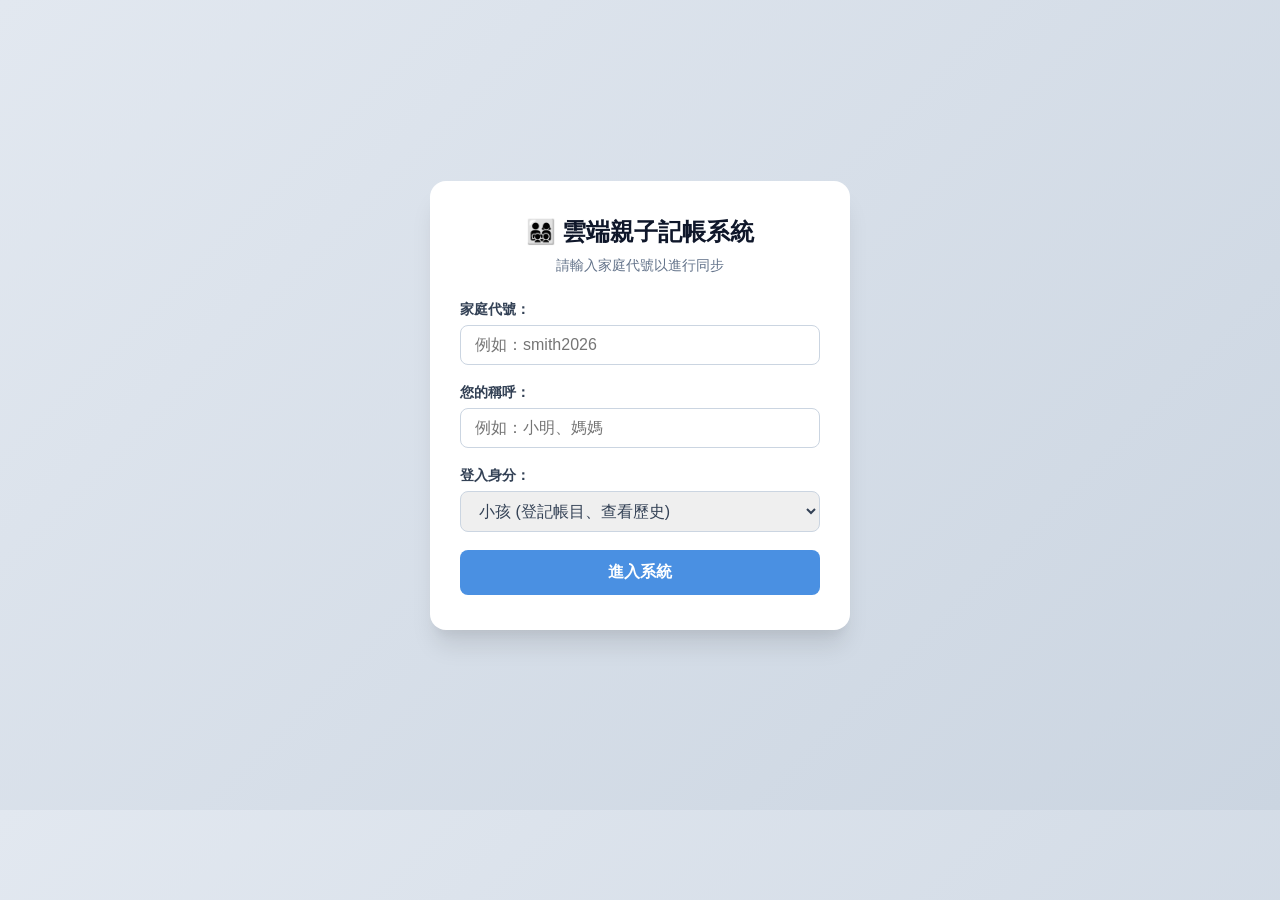
<file: index.html>
<!DOCTYPE html>
<html lang="zh-TW">
<head>
    <meta charset="UTF-8">
    <meta name="viewport" content="width=device-width, initial-scale=1.0">
    <title>雲端親子記帳通 - 登入</title>
    <link rel="stylesheet" href="style.css">
</head>
<body class="login-page">

    <div class="login-container">
        <div class="login-card">
            <h2>👨‍👩‍👧‍👦 雲端親子記帳系統</h2>
            <p class="login-subtitle">請輸入家庭代號以進行同步</p>
            
            <div class="form-group">
                <label for="familyId">家庭代號：</label>
                <input type="text" id="familyId" placeholder="例如：smith2026" required>
            </div>
            
            <div class="form-group">
                <label for="username">您的稱呼：</label>
                <input type="text" id="username" placeholder="例如：小明、媽媽" required>
            </div>
            
            <div class="form-group">
                <label for="role">登入身分：</label>
                <select id="role">
                    <option value="child">小孩 (登記帳目、查看歷史)</option>
                    <option value="parent">家長 (審核帳目、控制錢包)</option>
                </select>
            </div>
            
            <button id="loginBtn" class="btn-primary">進入系統</button>
        </div>
    </div>

    <script src="login.js"></script>
</body>
</html>
</file>
<file: style.css>
:root {
    --primary-color: #4a90e2;
    --child-color: #ff9800;
    --parent-color: #2c3e50;
    --success-color: #2ecc71;
    --danger-color: #e74c3c;
    --bg-color: #f8fafc;
    --card-shadow: 0 4px 6px -1px rgba(0, 0, 0, 0.1), 0 2px 4px -1px rgba(0, 0, 0, 0.06);
}

*, *::before, *::after {
    box-sizing: border-box;
}

body {
    font-family: -apple-system, BlinkMacSystemFont, "Segoe UI", Roboto, "Helvetica Neue", Arial, sans-serif;
    background-color: var(--bg-color);
    margin: 0;
    padding: 20px;
    color: #1e293b;
}

/* 登入頁專屬樣式 */
.login-page {
    background: linear-gradient(135deg, #e2e8f0 0%, #cbd5e1 100%);
    display: flex;
    justify-content: center;
    align-items: center;
    min-height: 90vh;
}
.login-container {
    width: 100%;
    max-width: 420px;
}
.login-card {
    background: white;
    padding: 35px 30px;
    border-radius: 16px;
    box-shadow: 0 20px 25px -5px rgba(0,0,0,0.1), 0 10px 10px -5px rgba(0,0,0,0.04);
}
.login-card h2 {
    margin: 0 0 8px 0;
    text-align: center;
    color: #0f172a;
}
.login-subtitle {
    text-align: center;
    color: #64748b;
    margin: 0 0 25px 0;
    font-size: 0.9rem;
}

/* 頂部頁首 */
header {
    max-width: 800px;
    margin: 0 auto 20px auto;
    display: flex;
    justify-content: space-between;
    align-items: center;
    background: white;
    padding: 15px 25px;
    border-radius: 12px;
    box-shadow: var(--card-shadow);
}
header h1 { margin: 0; font-size: 1.3rem; color: #0f172a; }
header p { margin: 4px 0 0 0; color: #64748b; font-size: 0.85rem; }

/* 資訊看板 */
main {
    max-width: 800px;
    margin: 0 auto;
}
.dashboard-card {
    color: white;
    padding: 25px;
    border-radius: 12px;
    margin-bottom: 25px;
    box-shadow: var(--card-shadow);
}
.dashboard-card.child-theme {
    background: linear-gradient(135deg, #f59e0b 0%, #d97706 100%);
}
.dashboard-card.parent-theme {
    background: linear-gradient(135deg, #1e293b 0%, #0f172a 100%);
}
.dashboard-card h2 { margin: 0; font-size: 1.1rem; font-weight: 500; opacity: 0.9; }
.balance-display { font-size: 2.5rem; font-weight: 700; margin-top: 8px; }

.alert-banner {
    background-color: var(--danger-color);
    color: white;
    padding: 10px 15px;
    border-radius: 6px;
    margin-top: 15px;
    font-weight: bold;
    font-size: 0.9rem;
    animation: pulse 2s infinite;
}
@keyframes pulse {
    0% { opacity: 1; }
    50% { opacity: 0.7; }
    100% { opacity: 1; }
}

/* 通用卡片 */
.card {
    background: white;
    padding: 25px;
    border-radius: 12px;
    box-shadow: var(--card-shadow);
    margin-bottom: 25px;
}
.card h3 { margin: 0 0 20px 0; font-size: 1.1rem; color: #1e293b; border-left: 4px solid var(--primary-color); padding-left: 10px; }
.card.border-highlight { border: 2px solid #38bdf8; }

/* 表單樣式 */
.form-group {
    display: flex;
    flex-direction: column;
    margin-bottom: 18px;
}
.form-group label { margin-bottom: 6px; font-weight: 600; font-size: 0.9rem; color: #334155; }
.form-group input, .form-group select {
    padding: 10px 14px;
    border: 1px solid #cbd5e1;
    border-radius: 8px;
    font-size: 1rem;
    color: #334155;
    outline: none;
    transition: border 0.2s;
}
.form-group input:focus, .form-group select:focus { border-color: var(--primary-color); }

.form-group-inline {
    display: flex;
    align-items: center;
    margin-bottom: 15px;
}
.form-group-inline label { width: 160px; font-weight: 600; font-size: 0.9rem; }
.form-group-inline input { flex: 1; padding: 10px; border: 1px solid #cbd5e1; border-radius: 8px; font-size: 1rem; }

/* 按鈕樣式 */
.btn-primary {
    background: var(--primary-color); color: white; border: none; padding: 12px; width: 100%; border-radius: 8px; font-size: 1rem; font-weight: 600; cursor: pointer;
}
.btn-submit {
    color: white; border: none; padding: 12px; width: 100%; border-radius: 8px; font-size: 1rem; font-weight: 600; cursor: pointer;
}
.btn-submit.child-btn { background: #ea580c; }
.btn-submit.child-btn:hover { background: #c2410c; }
.btn-save { background: var(--success-color); color: white; border: none; padding: 10px 20px; border-radius: 8px; font-size: 0.95rem; font-weight: 600; cursor: pointer; }
.btn-logout { background: #64748b; color: white; border: none; padding: 6px 12px; border-radius: 6px; cursor: pointer; font-size: 0.85rem; }

/* 列表明細 */
.log-list { list-style: none; padding: 0; margin: 0; }
.log-item {
    display: flex;
    justify-content: space-between;
    align-items: center;
    padding: 15px 0;
    border-bottom: 1px solid #f1f5f9;
}
.log-item:last-child { border-bottom: none; }
.log-item small { color: #94a3b8; display: block; margin-top: 4px; font-size: 0.8rem; }

/* 狀態標籤 */
.badge { padding: 4px 10px; border-radius: 6px; font-size: 0.8rem; font-weight: 700; }
.badge.pending { background-color: #fef3c7; color: #d97706; }
.badge.approved { background-color: #dcfce7; color: #16a34a; }
.badge.rejected { background-color: #fee2e2; color: #dc2626; }

.btn-approve { background: var(--success-color); color: white; border: none; padding: 6px 14px; border-radius: 6px; cursor: pointer; font-weight: 600; margin-right: 5px; }
.btn-reject { background: var(--danger-color); color: white; border: none; padding: 6px 14px; border-radius: 6px; cursor: pointer; font-weight: 600; }

.hidden { display: none !important; }
</file>
